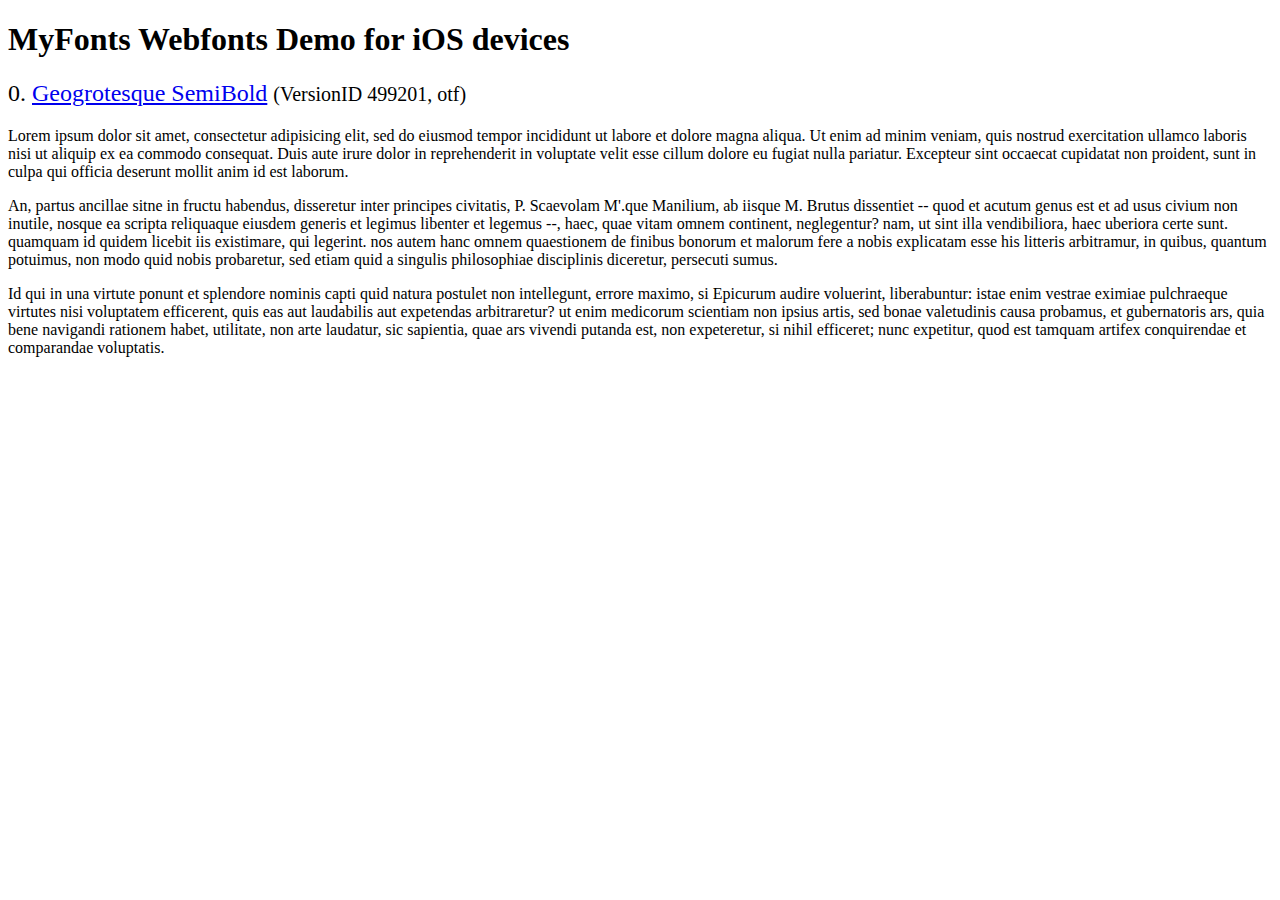
<file: demo/fonts/webfonts/geo-semibold/svg/index.html>
<!DOCTYPE html>
<html>
<head>
<title>MyFonts Webfonts Demo for iOS devices</title>
<meta http-equiv="content-type" content="text/html; charset=utf-8" />

<style type="text/css" media="all">

	h2 {
		 font-weight:normal;
	}

		
	@font-face {
		font-family:"Geogrotesque-SemiBold";
		src:url("style_169898.svg#Geogrotesque-SemiBold") format("svg");
	}
	
	.webfont_0 {
		font-family: Geogrotesque-SemiBold;
	}
		
</style>

</head>

<body>

<h1>MyFonts Webfonts Demo for iOS devices</h1>


<h2>0. <span class='webfont_0'><a href='http://new.myfonts.com/search/style::169898/'>Geogrotesque SemiBold</a></span>
<small>(VersionID 499201, otf)</small>
</h2>

<p class='webfont_0'>Lorem ipsum dolor sit amet, consectetur adipisicing elit, sed do eiusmod tempor incididunt ut labore et dolore magna aliqua. Ut enim ad minim veniam, quis nostrud exercitation ullamco laboris nisi ut aliquip ex ea commodo consequat. Duis aute irure dolor in reprehenderit in voluptate velit esse cillum dolore eu fugiat nulla pariatur. Excepteur sint occaecat cupidatat non proident, sunt in culpa qui officia deserunt mollit anim id est laborum.</p>

<p class='webfont_0'>An, partus ancillae sitne in fructu habendus, disseretur inter principes civitatis, P. Scaevolam M'.que Manilium, ab iisque M. Brutus dissentiet -- quod et acutum genus est et ad usus civium non inutile, nosque ea scripta reliquaque eiusdem generis et legimus libenter et legemus --, haec, quae vitam omnem continent, neglegentur? nam, ut sint illa vendibiliora, haec uberiora certe sunt. quamquam id quidem licebit iis existimare, qui legerint. nos autem hanc omnem quaestionem de finibus bonorum et malorum fere a nobis explicatam esse his litteris arbitramur, in quibus, quantum potuimus, non modo quid nobis probaretur, sed etiam quid a singulis philosophiae disciplinis diceretur, persecuti sumus.</p>

<p class='webfont_0'>Id qui in una virtute ponunt et splendore nominis capti quid natura postulet non intellegunt, errore maximo, si Epicurum audire voluerint, liberabuntur: istae enim vestrae eximiae pulchraeque virtutes nisi voluptatem efficerent, quis eas aut laudabilis aut expetendas arbitraretur? ut enim medicorum scientiam non ipsius artis, sed bonae valetudinis causa probamus, et gubernatoris ars, quia bene navigandi rationem habet, utilitate, non arte laudatur, sic sapientia, quae ars vivendi putanda est, non expeteretur, si nihil efficeret; nunc expetitur, quod est tamquam artifex conquirendae et comparandae voluptatis.</p>




</body>
</html>
</file>
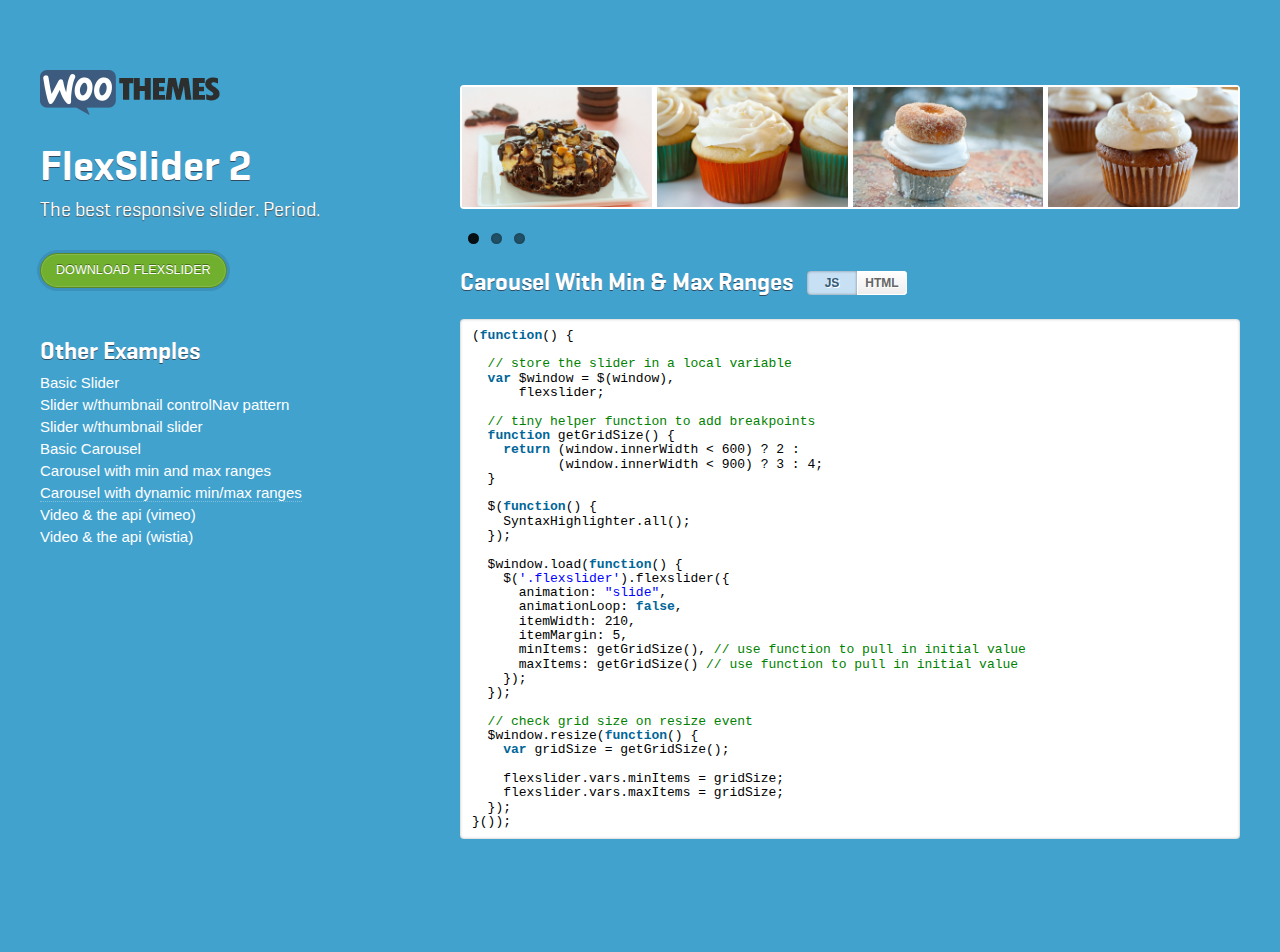
<file: demo/dynamic-carousel-min-max.html>
<!DOCTYPE html>
<html class="no-js" lang="en">
<head>
	<meta content="charset=utf-8">
	<title>FlexSlider 2</title>
	<meta name="viewport" content="width=device-width; initial-scale=1.0; maximum-scale=1.0; user-scalable=0;">

  <!-- Demo CSS -->
	<link rel="stylesheet" href="css/demo.css" type="text/css" media="screen" />
	<link rel="stylesheet" href="../flexslider.css" type="text/css" media="screen" />

	<!-- Modernizr -->
  <script src="js/modernizr.js"></script>

</head>
<body class="loading">

  <div id="container" class="cf">
    <header role="navigation">
      <a class="logo" href="http://www.woothemes.com" title="WooThemes">
        <img src="images/logo.png" alt="WooThemes" />
	  </a>
      <h1>FlexSlider 2</h1>
      <h2>The best responsive slider. Period.</h2>
      <a class="button green" href="https://github.com/woothemes/FlexSlider/zipball/master">Download Flexslider</a>
      <h3 class="header-nav">Other Examples</h3>
      <nav>
        <ul>
          <li><a href="demo">Basic Slider</a></li>
          <li><a href="thumbnail-controlnav.html">Slider w/thumbnail controlNav pattern</a></li>
          <li><a href="thumbnail-slider.html">Slider w/thumbnail slider</a></li>
          <li><a href="basic-carousel.html">Basic Carousel</a></li>
          <li><a href="carousel-min-max.html">Carousel with min and max ranges</a></li>
          <li class="active"><a href="dynamic-carousel-min-max.html">Carousel with dynamic min/max ranges</a></li>
          <li><a href="video.html">Video & the api (vimeo)</a></li>
          <li><a href="video-wistia.html">Video & the api (wistia)</a></li>
        </ul>
      </nav>
    </header>

	<div id="main" role="main">
      <section class="slider">
        <div class="flexslider carousel">
          <ul class="slides">
            <li>
  	    	    <img src="images/kitchen_adventurer_cheesecake_brownie.jpg" />
  	    		</li>
  	    		<li>
  	    	    <img src="images/kitchen_adventurer_lemon.jpg" />
  	    		</li>
  	    		<li>
  	    	    <img src="images/kitchen_adventurer_donut.jpg" />
  	    		</li>
  	    		<li>
  	    	    <img src="images/kitchen_adventurer_caramel.jpg" />
  	    		</li>
            <li>
              <img src="images/kitchen_adventurer_cheesecake_brownie.jpg" />
            </li>
            <li>
              <img src="images/kitchen_adventurer_lemon.jpg" />
            </li>
            <li>
              <img src="images/kitchen_adventurer_donut.jpg" />
            </li>
            <li>
              <img src="images/kitchen_adventurer_caramel.jpg" />
            </li>
            <li>
              <img src="images/kitchen_adventurer_cheesecake_brownie.jpg" />
            </li>
            <li>
              <img src="images/kitchen_adventurer_lemon.jpg" />
            </li>
            <li>
              <img src="images/kitchen_adventurer_donut.jpg" />
            </li>
            <li>
              <img src="images/kitchen_adventurer_caramel.jpg" />
            </li>
          </ul>
        </div>
      </section>
      <aside>
        <div class="cf">
          <h3>Carousel With Min &amp; Max Ranges</h3>
          <ul class="toggle cf">
            <li class="js"><a href="#view-js">JS</a></li>
            <li class="html"><a href="#view-html">HTML</a></li>
          </ul>
        </div>
        <div id="view-js" class="code">
          <pre class="brush: js; toolbar: false; gutter: false;">
            (function() {

              // store the slider in a local variable
              var $window = $(window),
                  flexslider;

              // tiny helper function to add breakpoints
              function getGridSize() {
                return (window.innerWidth < 600) ? 2 :
                       (window.innerWidth < 900) ? 3 : 4;
              }

              $(function() {
                SyntaxHighlighter.all();
              });

              $window.load(function() {
                $('.flexslider').flexslider({
                  animation: "slide",
                  animationLoop: false,
                  itemWidth: 210,
                  itemMargin: 5,
                  minItems: getGridSize(), // use function to pull in initial value
                  maxItems: getGridSize() // use function to pull in initial value
                });
              });

              // check grid size on resize event
              $window.resize(function() {
                var gridSize = getGridSize();

                flexslider.vars.minItems = gridSize;
                flexslider.vars.maxItems = gridSize;
              });
            }());
          </pre>
        </div>
        <div id="view-html" class="code">
          <pre class="brush: xml; toolbar: false; gutter: false;">
            &lt;!-- Place somewhere in the &lt;body&gt; of your page -->
            &lt;div class="flexslider">
              &lt;ul class="slides">
                &lt;li>
                  &lt;img src="slide1.jpg" />
                &lt;/li>
                &lt;li>
                  &lt;img src="slide2.jpg" />
                &lt;/li>
                &lt;li>
                  &lt;img src="slide3.jpg" />
                &lt;/li>
                &lt;li>
                  &lt;img src="slide4.jpg" />
                &lt;/li>
                &lt;!-- items mirrored twice, total of 12 -->
              &lt;/ul>
            &lt;/div>
          </pre>
        </div>
      </aside>
    </div>

  </div>

  <!-- jQuery -->
  <script src="http://ajax.googleapis.com/ajax/libs/jquery/1.7/jquery.min.js"></script>
  <script>window.jQuery || document.write('<script src="js/libs/jquery-1.7.min.js">\x3C/script>')</script>

  <!-- FlexSlider -->
  <script defer src="../jquery.flexslider.js"></script>

  <script type="text/javascript">

    (function() {

      // store the slider in a local variable
      var $window = $(window),
          flexslider;

      // tiny helper function to add breakpoints
      function getGridSize() {
        return (window.innerWidth < 600) ? 2 :
               (window.innerWidth < 900) ? 3 : 4;
      }

      $(function() {
        SyntaxHighlighter.all();
      });

      $window.load(function() {
        $('.flexslider').flexslider({
          animation: "slide",
          animationSpeed: 400,
          animationLoop: false,
          itemWidth: 210,
          itemMargin: 5,
          minItems: getGridSize(), // use function to pull in initial value
          maxItems: getGridSize(), // use function to pull in initial value
          start: function(slider){
            $('body').removeClass('loading');
            flexslider = slider;
          }
        });
      });

      // check grid size on resize event
      $window.resize(function() {
        var gridSize = getGridSize();

        flexslider.vars.minItems = gridSize;
        flexslider.vars.maxItems = gridSize;
      });
    }());

  </script>


  <!-- Syntax Highlighter -->
  <script type="text/javascript" src="js/shCore.js"></script>
  <script type="text/javascript" src="js/shBrushXml.js"></script>
  <script type="text/javascript" src="js/shBrushJScript.js"></script>

  <!-- Optional FlexSlider Additions -->
  <script src="js/jquery.easing.js"></script>
  <script src="js/jquery.mousewheel.js"></script>
  <script defer src="js/demo.js"></script>

</body>
</html>
</file>
<file: demo/css/demo.css>
/* Reset Styles
***********************/
html, body, div, span, applet, object, iframe,h1, h2, h3, h4, h5, h6, p, blockquote, pre,a, abbr, acronym, address, big, cite, code,del, dfn, em, img, ins, kbd, q, s, samp,small, strike, strong, sub, sup, tt, var,b, u, i, center,dl, dt, dd, ol, ul, li,fieldset, form, label, legend,table, caption, tbody, tfoot, thead, tr, th, td,article, aside, canvas, details, embed,figure, figcaption, footer, header, hgroup,menu, nav, output, ruby, section, summary,time, mark, audio, video { margin: 0; padding: 0; border: 0; font-size: 100%; font: inherit; vertical-align: baseline; }
/* HTML5 display-role reset for older browsers */
article, aside, details, figcaption, figure,footer, header, hgroup, menu, nav, section {display: block;}
body {line-height: 1;}
ol, ul {list-style: none;}
blockquote, q demo
blockquote:before, blockquote:after,q:before, q:after {content: ''; content: none;}
table {border-collapse: collapse; border-spacing: 0;}
strong {font-weight: bold;}
em {font-style: italic;}


/*
 * MyFonts Webfont Build ID 1114443, 2011-09-02T06:08:04-0400 - REGULAR
 * MyFonts Webfont Build ID 1118460, 2011-09-05T07:13:16-0400 - MEDIUM
 * MyFonts Webfont Build ID 825795, 2011-05-26T03:42:08-0400 - SEMIBOLD
 *
 * The fonts listed in this notice are subject to the End User License
 * Agreement(s) entered into by the website owner. All other parties are 
 * explicitly restricted from using the Licensed Webfonts(s).
 * 
 * You may obtain a valid license at the URLs below
 *
 * License: http://www.myfonts.com/viewlicense?type=web&buildid=1114443 - REGULAR
 * License: http://www.myfonts.com/viewlicense?type=web&buildid=1118460 - MEDIUM
 * License: http://www.myfonts.com/viewlicense?1056 - SEMIBOLD
 * 
 * Webfont: Geogrotesque SemiBold
 * URL: http://new.myfonts.com/fonts/emtype/geogrotesque/semibold/
 * Foundry: Emtype Foundry
 * Copyright: Copyright © 2009 by Eduardo Manso. All rights reserved.
 * Licensed pageviews: 10,000,000/month
 * 
 * © 2011 Bitstream Inc
*/

/* GEO - Semibold */
@font-face {font-family: 'Geogrotesque-SemiBold';src: url('../fonts/webfonts/geo-semibold/eot/style_169898.eot');src: url('../fonts/webfonts/geo-semibold/eot/style_169898.eot?#iefix') format('embedded-opentype'),url('../fonts/webfonts/geo-semibold/woff/style_169898.woff') format('woff'),url('../fonts/webfonts/geo-semibold/ttf/style_169898.ttf') format('truetype'),url('../fonts/webfonts/geo-semibold/svg/style_169898.svg#Geogrotesque-SemiBold') format('svg');}

/* GEO - Medium */
@font-face {font-family: 'Geogrotesque-Medium';src: url('../fonts/webfonts/geo-medium/eot/1110FC_0.eot');src: url('../fonts/webfonts/geo-medium/eot/1110FC_0.eot?#iefix') format('embedded-opentype'),url('../fonts/webfonts/geo-medium/woff/1110FC_0.woff') format('woff'),url('../fonts/webfonts/geo-medium/ttf/1110FC_0.ttf') format('truetype'),url('webfonts/1110FC_0.svg#wf') format('svg');}

/* GEO - Regular */
 @font-face {font-family: 'Geogrotesque-Regular';src: url('../fonts/webfonts/geo-regular/eot/11014B_0.eot');src: url('../fonts/webfonts/geo-regular/eot/11014B_0.eot?#iefix') format('embedded-opentype'),url('../fonts/webfonts/geo-regular/woff/11014B_0.woff') format('woff'),url('../fonts/webfonts/geo-regular/ttf/11014B_0.ttf') format('truetype'),url('../fonts/webfonts/geo-regular/svg/11014B_0.svg#wf') format('svg');}

/* General
***********************/
body {
	background: #42a2ce;
	font-size: 14px;
	font-family: Helvetica, 'Arial', sans-serif;
	-webkit-font-smoothing: antialiased;
	text-rendering: optimizeLegibility;
	height: auto;
}
a {
	color: #fff;
	text-decoration: none;
}

h3 {
	margin: 0 0 8px;
	color: #fff;
	font: normal 24px Geogrotesque-semibold, Helvetica, Arial, sans-serif;
	text-shadow: 0 1px 0 #2F4C63;
}
p {
	font-size: 14px;
	line-height: 18px;
}

/* --Clearfix */
.cf:before,
.cf:after {content:""; display:table;}
.cf:after {clear:both;}
.cf {zoom:1;}

.toggle { margin: 2px 0 0 14px; float: left; border-radius: 6px; -moz-border-radius: 6px; -webkit-border-radius: 6px; }
.toggle li { float: left; }
.toggle li a {width: 50px; padding: 6px 0; text-align: center; display: block; text-shadow: 1px 1px 0 #fff; font-size: 12px; font-weight: 600; color: #666; -webkit-border-radius: 0 4px 4px 0; -moz-border-radius: 0 4px 4px 0; -o-border-radius: 0 4px 4px 0; border-radius: 0 4px 4px 0; 

background: #ffffff; /* Old browsers */
background: -moz-linear-gradient(top, #ffffff 0%, #ededed 100%); /* FF3.6+ */
background: -webkit-gradient(linear, left top, left bottom, color-stop(0%,#ffffff), color-stop(100%,#ededed)); /* Chrome,Safari4+ */
background: -webkit-linear-gradient(top, #ffffff 0%,#ededed 100%); /* Chrome10+,Safari5.1+ */
background: -o-linear-gradient(top, #ffffff 0%,#ededed 100%); /* Opera 11.10+ */
background: -ms-linear-gradient(top, #ffffff 0%,#ededed 100%); /* IE10+ */
background: linear-gradient(top, #ffffff 0%,#ededed 100%); /* W3C */

box-shadow: inset 1px 1px 0 #fff, inset -1px -1px 0 #fff;
-moz-box-shadow: inset 1px 1px 0 #fff, inset -1px -1px 0 #fff;
-webkit-box-shadow: inset 1px 1px 0 #fff, inset -1px -1px 0 #fff;

}
.toggle li:first-child a {-webkit-border-radius: 4px 0 0 4px; -moz-border-radius: 4px 0 0 4px; -o-border-radius: 4px 0 0 4px; border-radius: 4px 0 0 4px;}
.toggle li a:hover { background: #ededed; color: #222; }
.toggle li a.active { background: #c8e0f3; color: #325874; cursor: default; box-shadow: inset 0 0 3px rgba(0,0,0,0.4); -moz-box-shadow: inset 0 0 3px rgba(0,0,0,0.4); -webkit-box-shadow: inset 0 0 3px rgba(0,0,0,0.4); }

.slider { margin: 50px 0 10px!important;}
#carousel li {margin-right: 5px;}
#carousel img {display: block; opacity: .5; cursor: pointer;}
#carousel img:hover {opacity: 1;}
#carousel .flex-active-slide img {opacity: 1; cursor: default;}

.button {
  display: inline-block;
  margin: 0;
  padding: .461em 1.563em .41em;
  color: #fff!important;
  text-align: center;
  text-decoration: none;
  text-shadow: 0 -1px 0 rgba(0, 0, 0, 0.7);
  text-transform: uppercase;
  line-height: 1;
  font-size: .9em;
  cursor: pointer;
  font-family: "proxima-nova", sans-serif;
  border: 1px solid #1a4064;
  background: #255a8c;
  -webkit-border-radius: 100px;
  -moz-border-radius: 100px;
  border-radius: 100px;
  -webkit-box-shadow: 0 0 0 3px rgba(0, 0, 0, 0.1), inset 0 0 1px 1px rgba(255, 255, 255, 0.15);
  -moz-box-shadow: 0 0 0 3px rgba(0, 0, 0, 0.1), inset 0 0 1px 1px rgba(255, 255, 255, 0.15);
  box-shadow: 0 0 0 3px rgba(0, 0, 0, 0.1), inset 0 0 1px 1px rgba(255, 255, 255, 0.15);
}
.button:active  {
  -webkit-box-shadow: 0 0 0 3px rgba(0, 0, 0, 0.1), inset 0 0 1px 1px rgba(0, 0, 0, 0.1);
  -moz-box-shadow: 0 0 0 3px rgba(0, 0, 0, 0.1), inset 0 0 1px 1px rgba(0, 0, 0, 0.1);
  box-shadow: 0 0 0 3px rgba(0, 0, 0, 0.1), inset 0 0 1px 1px rgba(0, 0, 0, 0.1);
}
.button.green  {
  text-shadow: 0 -1px 0 rgba(0, 0, 0, 0.4);
  border: 1px solid #578824;
  background: #71b02f;
}
.button.green:hover  {
  background: #79bc32;
}

/* Loading
***********************/
.loading #container {opacity: 0;}
.loading:before  { content: 'LOADING'; display: block; margin: 100px 0 0; text-align: center; color: #fff; font-weight: bold; font-size: 60px; opacity: 0.3; }
body {width: 100%; float: left; opacity: 1; -webkit-transition: opacity 1s ease;}

/* Layout
***********************/
#container {padding: 60px 40px 100px;}
header {width: 420px; float: left;}
#main {margin-left: 420px; margin-top: -25px;overflow: hidden;}
aside h3 {float: left;}

/* Header
***********************/
header .logo  { display: block; margin: 10px 0 30px; }
header h1 { font-family: Geogrotesque-Semibold, Helvetica, Arial, sans-serif; margin: 0 0 10px; text-shadow: 0 1px 0 #2F4C63; color: #fff; font-size: 42px; }
header h2 { margin: 0 0 30px; font: normal 20px Geogrotesque-regular, Helvetica, Arial, sans-serif; text-shadow: 0 1px 1px #555; color: #fff; }
header .button { margin: 0 0 50px; padding: 10px 15px 10px 15px; position: relative; }
h3.nav-header { width: 200px; margin: 0 0 10px; padding: 0 0 3px; font-size: 18px; text-shadow: 0 1px 1px #555; color: #fff; font-family: Geogrotesque-Regular, Helvetica, Arial, sans-serif; border-bottom: 1px solid #fff; border-bottom: 1px solid rgba(255,255,255,0.5); }
nav li {margin: 0 0 7px; font-size: 15px; }
nav li a:hover,
nav li.active a  {border-bottom: 1px dotted #fff; border-bottom: 1px dotted rgba(255,255,255,0.3); background: none;}
nav li.active a  { cursor: default; }

/* Media Queries
***********************/
@media screen and (max-width: 960px) {
  #container {padding: 35px;}
  header {width: 380px;}
  #main {margin-left: 380px;}
  aside h3  {
  	float: none;
  	font-size: 20px;
  }
  .toggle  {
  	margin-left: 0;
  	float: none;
  }
}
@media screen and (max-width: 768px) {
  #container {padding: 20px 30px;}
  header {width: 100%; float: none; text-align: center;}
  header img  {width:120px;}
  header h1  { margin: 0 auto 10px; font-size: 32px; }
  header h2  { font-size: 16px; }
  header .button  { margin-bottom: 28px; }

  #main {margin-left: 0;}
  h3.nav-header { margin: 0 auto 10px; font-size: 16px; }
  nav {
		position: relative;
		min-height: 46px;
		margin-bottom: 20px;
		width: 100%;
	}	
	nav ul {
		width: 260px;
		padding: 0;
		position: absolute;
		left: 50%;
		margin-left: -130px;
		top: 0;
		z-index: 9999;
		border: 1px solid #1e5486;
		background: #255a8c;
		-webkit-border-radius: 3px;
		   -moz-border-radius: 3px;
		        border-radius: 3px;
		-webkit-box-shadow: 0 0 5px 0 rgba(0,0,0,.2), inset 0 0 2px 0 rgba(255,255,255,0.2);
		   -moz-box-shadow: 0 0 5px 0 rgba(0,0,0,.2), inset 0 0 2px 0 rgba(255,255,255,0.2);
	        	box-shadow: 0 0 5px 0 rgba(0,0,0,.2), inset 0 0 2px 0 rgba(255,255,255,0.2);
	}
	nav li {
		display: none; /* hide all <li> items */
		margin: 0;
	}
	nav li a  { border: none!important; text-shadow: 1px 1px 0 rgba(0,0,0,0.3); }
	nav li a:hover  { text-decoration: underline; }
	nav .active {
		display: block; /* show only current <li> item */
	}
	nav a {
		display: block;
		padding: 10px 20px;
		text-align: center;
		font-size: 12px;
	}
	nav .active a {
		background: none;
		color: #fff;
		position: relative;
	}
	nav .active a:after  {
		font-family: flexslider-icon;
		content: '\f005';
		font-size: 13px;
		position: absolute;
		right: 10px;
		top: 10px;
	}

	/* on nav hover */
	nav ul:hover {
		background: #32679a;
	}
	nav ul:hover li {
		display: block;
		margin: 0 0 5px;
	}
	nav ul:hover .active {
		border: 1px solid #1e5486!important;
		background: #255a8c;
		-webkit-border-radius: 1px;
		-moz-border-radius: 1px;
		border-radius: 1px;
	}
	nav ul:hover .active a:after  {
		display: none;
	}
  
}

/*
 SyntaxHighlighter - http://alexgorbatchev.com/SyntaxHighlighter
 
 SyntaxHighlighter is donationware. If you are using it, please donate. - http://alexgorbatchev.com/SyntaxHighlighter/donate.html
 
 @version - 3.0.83 (July 02 2010)
 @copyright - Copyright (C) 2004-2010 Alex Gorbatchev.
 @license - Dual licensed under the MIT and GPL licenses.
*/
.syntaxhighlighter a,.syntaxhighlighter div,.syntaxhighlighter code,.syntaxhighlighter table,.syntaxhighlighter table td,.syntaxhighlighter table tr,.syntaxhighlighter table tbody,.syntaxhighlighter table thead,.syntaxhighlighter table caption,.syntaxhighlighter textarea{-moz-border-radius:0 0 0 0 !important;-webkit-border-radius:0 0 0 0 !important;background:none !important;border:0 !important;bottom:auto !important;float:none !important;height:auto !important;left:auto !important;line-height:1.1em !important;margin:0 !important;outline:0 !important;overflow:visible !important;padding:0 !important;position:static !important;right:auto !important;text-align:left !important;top:auto !important;vertical-align:baseline !important;width:auto !important;box-sizing:content-box !important;font-family:"Consolas","Bitstream Vera Sans Mono","Courier New",Courier,monospace !important;font-weight:normal !important;font-style:normal !important;font-size:1em !important;min-height:inherit !important;min-height:auto !important;}
.syntaxhighlighter{width:100% !important;margin:1em 0 1em 0 !important;position:relative !important;overflow:auto !important;font-size:1em !important;}
.syntaxhighlighter.source{overflow:hidden !important;}
.syntaxhighlighter .bold{font-weight:bold !important;}
.syntaxhighlighter .italic{font-style:italic !important;}
.syntaxhighlighter .line{white-space:pre !important;}
.syntaxhighlighter table{width:100% !important;}
.syntaxhighlighter table caption{text-align:left !important;padding:.5em 0 0.5em 1em !important;}
.syntaxhighlighter table td.code{width:100% !important;}
.syntaxhighlighter table td.code .container{position:relative !important;}
.syntaxhighlighter table td.code .container textarea{box-sizing:border-box !important;position:absolute !important;left:0 !important;top:0 !important;width:100% !important;height:100% !important;border:none !important;background:white !important;padding-left:1em !important;overflow:hidden !important;white-space:pre !important;}
.syntaxhighlighter table td.gutter .line{text-align:right !important;padding:0 0.5em 0 1em !important;}
.syntaxhighlighter table td.code .line{padding:0 1em !important;}
.syntaxhighlighter.nogutter td.code .container textarea,.syntaxhighlighter.nogutter td.code .line{padding-left:0em !important;}
.syntaxhighlighter.show{display:block !important;}
.syntaxhighlighter.collapsed table{display:none !important;}
.syntaxhighlighter.collapsed .toolbar{padding:0.1em 0.8em 0em 0.8em !important;font-size:1em !important;position:static !important;width:auto !important;height:auto !important;}
.syntaxhighlighter.collapsed .toolbar span{display:inline !important;margin-right:1em !important;}
.syntaxhighlighter.collapsed .toolbar span a{padding:0 !important;display:none !important;}
.syntaxhighlighter.collapsed .toolbar span a.expandSource{display:inline !important;}
.syntaxhighlighter .toolbar{position:absolute !important;right:1px !important;top:1px !important;width:11px !important;height:11px !important;font-size:10px !important;z-index:10 !important;}
.syntaxhighlighter .toolbar span.title{display:inline !important;}
.syntaxhighlighter .toolbar a{display:block !important;text-align:center !important;text-decoration:none !important;padding-top:1px !important;}
.syntaxhighlighter .toolbar a.expandSource{display:none !important;}
.syntaxhighlighter.ie{font-size:.9em !important;padding:1px 0 1px 0 !important;}
.syntaxhighlighter.ie .toolbar{line-height:8px !important;}
.syntaxhighlighter.ie .toolbar a{padding-top:0px !important;}
.syntaxhighlighter.printing .line.alt1 .content,.syntaxhighlighter.printing .line.alt2 .content,.syntaxhighlighter.printing .line.highlighted .number,.syntaxhighlighter.printing .line.highlighted.alt1 .content,.syntaxhighlighter.printing .line.highlighted.alt2 .content{background:none !important;}
.syntaxhighlighter.printing .line .number{color:#bbbbbb !important;}
.syntaxhighlighter.printing .line .content{color:black !important;}
.syntaxhighlighter.printing .toolbar{display:none !important;}
.syntaxhighlighter.printing a{text-decoration:none !important;}
.syntaxhighlighter.printing .plain,.syntaxhighlighter.printing .plain a{color:black !important;}
.syntaxhighlighter.printing .comments,.syntaxhighlighter.printing .comments a{color:#008200 !important;}
.syntaxhighlighter.printing .string,.syntaxhighlighter.printing .string a{color:blue !important;}
.syntaxhighlighter.printing .keyword{color:#006699 !important;font-weight:bold !important;}
.syntaxhighlighter.printing .preprocessor{color:gray !important;}
.syntaxhighlighter.printing .variable{color:#aa7700 !important;}
.syntaxhighlighter.printing .value{color:#009900 !important;}
.syntaxhighlighter.printing .functions{color:#ff1493 !important;}
.syntaxhighlighter.printing .constants{color:#0066cc !important;}
.syntaxhighlighter.printing .script{font-weight:bold !important;}
.syntaxhighlighter.printing .color1,.syntaxhighlighter.printing .color1 a{color:gray !important;}
.syntaxhighlighter.printing .color2,.syntaxhighlighter.printing .color2 a{color:#ff1493 !important;}
.syntaxhighlighter.printing .color3,.syntaxhighlighter.printing .color3 a{color:red !important;}
.syntaxhighlighter.printing .break,.syntaxhighlighter.printing .break a{color:black !important;}
/* Theming */
.syntaxhighlighter { clear: both; width: auto!important; font-size: 13px !important; line-height: 21px !important; font-family: Courier, "Courier New", monospace; -webkit-border-radius: 4px; -moz-border-radius: 4px; -o-border-radius: 4px; border-radius: 4px; background-color: #fff !important; box-shadow: inset 0 0 3px rgba(0,0,0,0.3); -moz-box-shadow: inset 0 0 3px rgba(0,0,0,0.3); -webkit-box-shadow: inset 0 0 3px rgba(0,0,0,0.3);}
.syntaxhighlighter .string, .syntaxhighlighter .string a {color: #ff5454 !important;}
.syntaxhighlighter .line.alt1,
.syntaxhighlighter .line.alt2 {width: 100% !important; padding: 0 !important; background-color: #fff !important;}
.syntaxhighlighter .line.highlighted.alt1,
.syntaxhighlighter .line.highlighted.alt2 {background-color: #fff !important;}
.syntaxhighlighter table td.code {width: auto !important; padding: 10px 12px!important;}
.syntaxhighlighter table td.code .line {width: auto !important; padding: 0 !important;}
.syntaxhighlighter .color1, .syntaxhighlighter .color1 a {color: #cc7ac6!important;}
.syntaxhighlighter .plain, .syntaxhighlighter .plain a {color: #888!important;}
.syntaxhighlighter .comments, .syntaxhighlighter .comments a {color: #999!important;}
.syntaxhighlighter .keyword {color: #2a93b9!important;}
/**/
.syntaxhighlighter{background-color:white !important;}
.syntaxhighlighter .line.alt1{background-color:white !important;}
.syntaxhighlighter .line.alt2{background-color:white !important;}
.syntaxhighlighter .line.highlighted.alt1,.syntaxhighlighter .line.highlighted.alt2{background-color:#e0e0e0 !important;}
.syntaxhighlighter .line.highlighted.number{color:black !important;}
.syntaxhighlighter table caption{color:black !important;}
.syntaxhighlighter .gutter{color:#afafaf !important;}
.syntaxhighlighter .gutter .line{border-right:3px solid #6ce26c !important;}
.syntaxhighlighter .gutter .line.highlighted{background-color:#6ce26c !important;color:white !important;}
.syntaxhighlighter.printing .line .content{border:none !important;}
.syntaxhighlighter.collapsed{overflow:visible !important;}
.syntaxhighlighter.collapsed .toolbar{color:blue !important;background:white !important;border:1px solid #6ce26c !important;}
.syntaxhighlighter.collapsed .toolbar a{color:blue !important;}
.syntaxhighlighter.collapsed .toolbar a:hover{color:red !important;}
.syntaxhighlighter .toolbar{color:white !important;background:#6ce26c !important;border:none !important;}
.syntaxhighlighter .toolbar a{color:white !important;}
.syntaxhighlighter .toolbar a:hover{color:black !important;}
.syntaxhighlighter .plain,.syntaxhighlighter .plain a{color:black !important;}
.syntaxhighlighter .comments,.syntaxhighlighter .comments a{color:#008200 !important;}
.syntaxhighlighter .string,.syntaxhighlighter .string a{color:blue !important;}
.syntaxhighlighter .keyword{color:#006699 !important;}
.syntaxhighlighter .preprocessor{color:gray !important;}
.syntaxhighlighter .variable{color:#aa7700 !important;}
.syntaxhighlighter .value{color:#009900 !important;}
.syntaxhighlighter .functions{color:#ff1493 !important;}
.syntaxhighlighter .constants{color:#0066cc !important;}
.syntaxhighlighter .script{font-weight:bold !important;color:#006699 !important;background-color:none !important;}
.syntaxhighlighter .color1,.syntaxhighlighter .color1 a{color:gray !important;}
.syntaxhighlighter .color2,.syntaxhighlighter .color2 a{color:#ff1493 !important;}
.syntaxhighlighter .color3,.syntaxhighlighter .color3 a{color:red !important;}
.syntaxhighlighter .keyword{font-weight:bold !important;}
</file>
